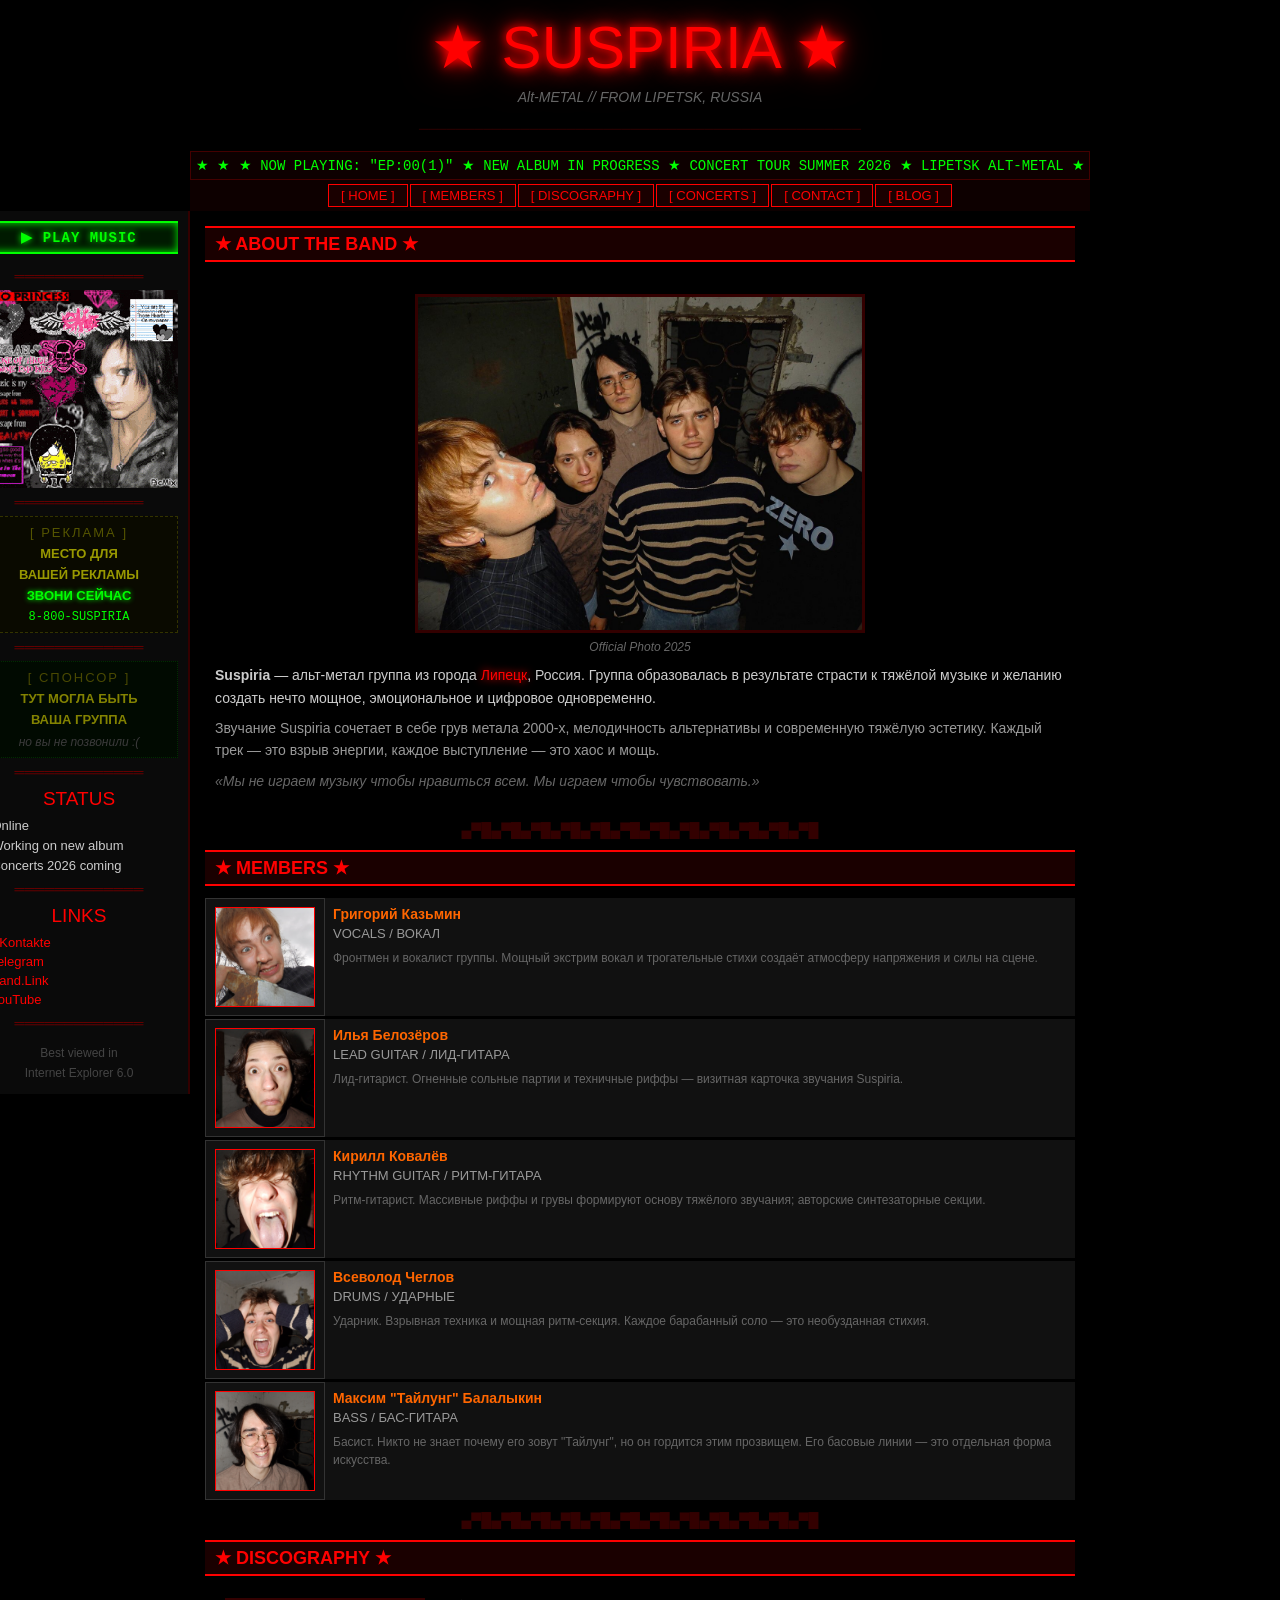
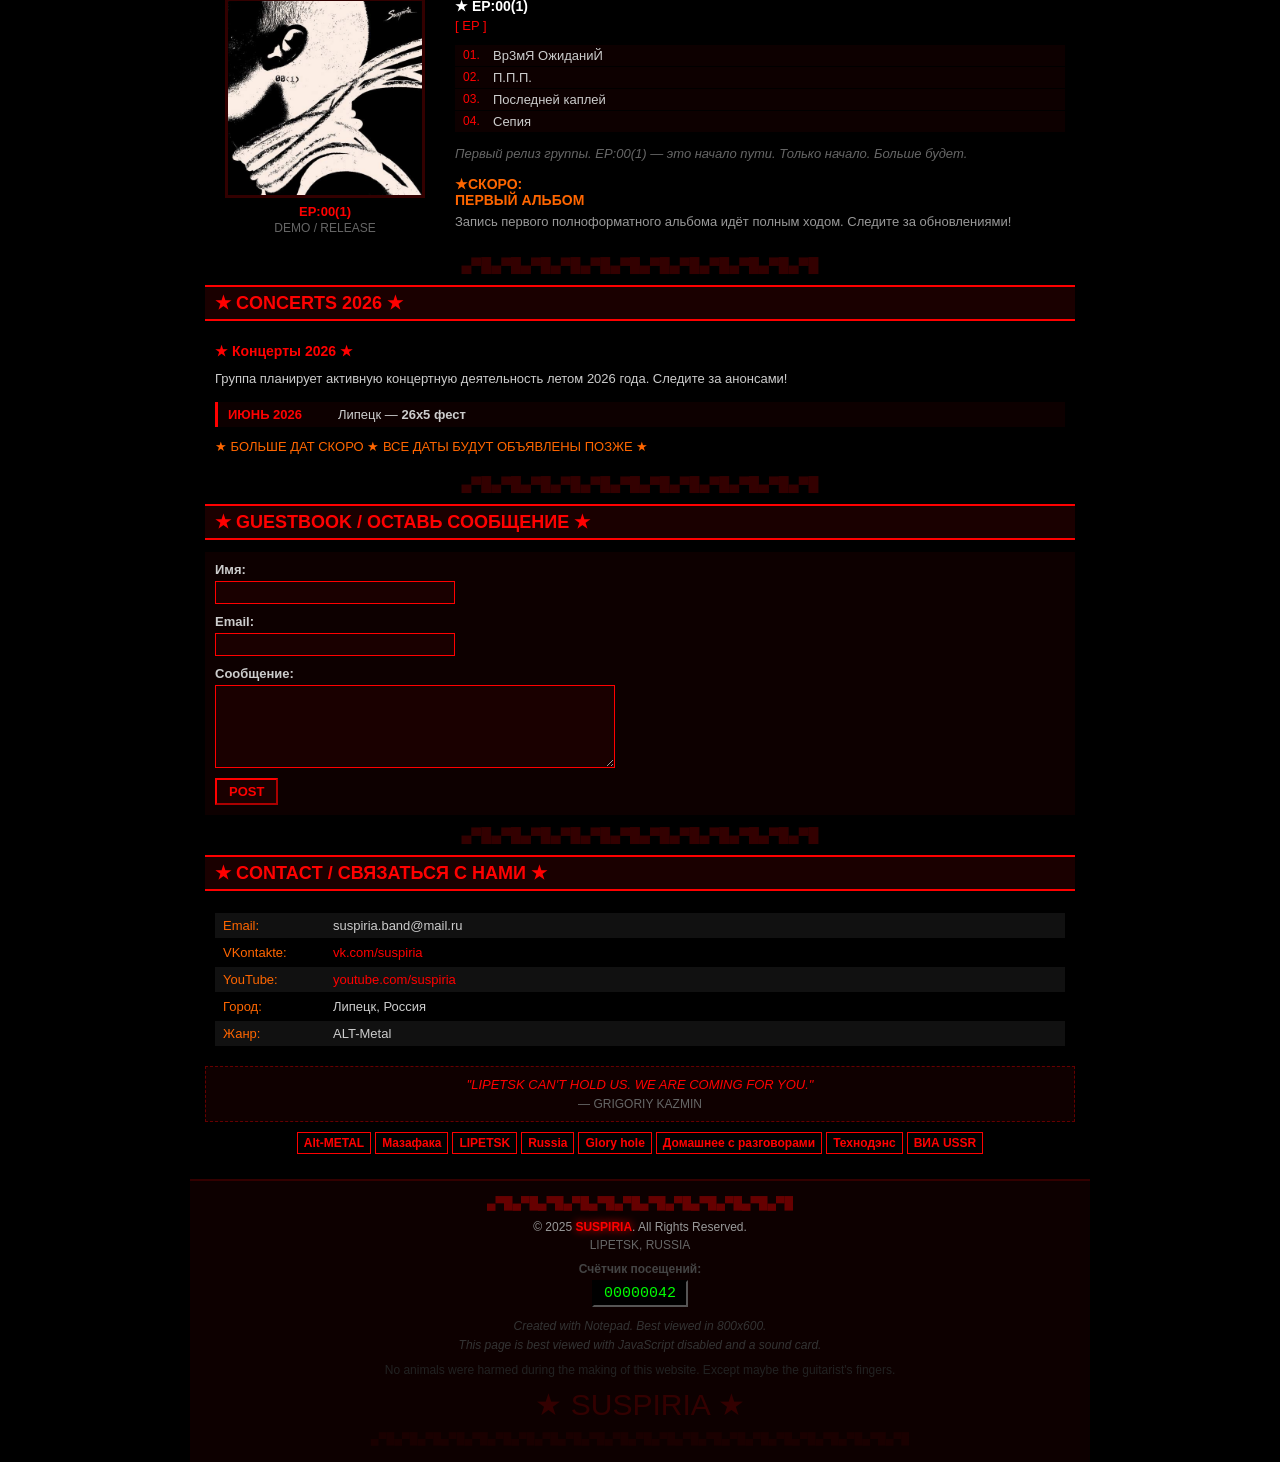
<file: index.html>
<!doctype html>
<html lang="ru">
  <head>
    <meta charset="utf-8" />
    <meta name="viewport" content="width=device-width, initial-scale=1.0" />
    <title>Suspiria - Official Site</title>
    <link rel="icon" href="data:image/svg+xml,<svg xmlns='http://www.w3.org/2000/svg' viewBox='0 0 100 100'><text y='.9em' font-size='90' fill='white'>★</text></svg>" />
    <link rel="stylesheet" type="text/css" href="css/style.css" />
  </head>
  <body>
    <!-- ====== HEADER ====== -->
    <header class="site-header">
      <h1 class="site-title glow">
        <span class="blink">★</span> SUSPIRIA <span class="blink">★</span>
      </h1>
      <p class="site-subtitle">
        <i>Alt-METAL // FROM LIPETSK, RUSSIA</i>
      </p>
      <div class="header-divider">
        ────────────────────────────────────────────────
      </div>
    </header>

    <!-- ====== MARQUEE ====== -->
    <div class="marquee-box">
      <div class="marquee-track">
        <span
          >★ ★ ★ NOW PLAYING: "EP:00(1)" ★ NEW ALBUM IN PROGRESS ★ CONCERT TOUR
          SUMMER 2026 ★ LIPETSK ALT-METAL ★ SUSPIRIA ★
          &nbsp;&nbsp;&nbsp;&nbsp;&nbsp;</span
        >
        <span aria-hidden="true"
          >★ ★ ★ NOW PLAYING: "EP:00(1)" ★ NEW ALBUM IN PROGRESS ★ CONCERT TOUR
          SUMMER 2026 ★ LIPETSK ALT-METAL ★ SUSPIRIA ★
          &nbsp;&nbsp;&nbsp;&nbsp;&nbsp;</span
        >
      </div>
    </div>

    <!-- ====== NAVIGATION ====== -->
    <nav class="site-nav">
      <a href="#about" class="nav-button">[ HOME ]</a>
      <a href="#members" class="nav-button">[ MEMBERS ]</a>
      <a href="#discography" class="nav-button">[ DISCOGRAPHY ]</a>
      <a href="#concerts" class="nav-button">[ CONCERTS ]</a>
      <a href="#contact" class="nav-button">[ CONTACT ]</a>
      <a href="pages/blog.html" class="nav-button">[ BLOG ]</a>
    </nav>

    <!-- ====== SITE WRAPPER ====== -->
    <div class="site-wrapper">
      <!-- ====== SIDEBAR TOGGLE (mobile) ====== -->
      <button class="sidebar-toggle" id="sidebar-toggle" aria-expanded="false" aria-controls="sidebar">
        [ ★ ИНФО / LINKS / STATUS ] [НАЖМИ]
      </button>

      <!-- ====== SIDEBAR ====== -->
      <aside class="sidebar" id="sidebar">
        <button id="play-btn" class="play-btn" onclick="toggleMusic()">
          ▶ PLAY MUSIC
        </button>
        <audio id="player" loop>
          <source src="assets/audio/suspiria_intro_loop.mp3" type="audio/mpeg" />
        </audio>

        <span class="sidebar-divider">═════════════</span>

        <img
          src="assets/gif/emo-taylor-swift.gif"
          alt="emo taylor swift"
          class="sidebar-gif"
        />

        <span class="sidebar-divider">═════════════</span>

        <div class="ad-block">
          <p class="ad-label">[ РЕКЛАМА ]</p>
          <p class="ad-text">
            МЕСТО ДЛЯ<br />ВАШЕЙ РЕКЛАМЫ<br /><span class="neon-green"
              >ЗВОНИ СЕЙЧАС</span
            >
          </p>
          <p class="ad-phone">8-800-SUSPIRIA</p>
        </div>

        <span class="sidebar-divider">═════════════</span>

        <div class="ad-block ad-block--broken">
          <p class="ad-label">[ СПОНСОР ]</p>
          <p class="ad-text">ТУТ МОГЛА БЫТЬ<br />ВАША ГРУППА</p>
          <p class="ad-subtext">но вы не позвонили :(</p>
        </div>

        <span class="sidebar-divider">═════════════</span>

        <h3 class="sidebar-heading">STATUS</h3>
        <ul class="status-list">
          <li><span class="status-online">●</span> Online</li>
          <li><span class="status-warn">◘</span> Working on new album</li>
          <li><span class="status-danger">◙</span> Concerts 2026 coming</li>
        </ul>

        <span class="sidebar-divider">═════════════</span>

        <h3 class="sidebar-heading">LINKS</h3>
        <ul class="links-list">
          <li>
            <span class="arrow">▸</span>
            <a href="https://vk.com/suspiriaband">VKontakte</a>
          </li>
          <li>
            <span class="arrow">▸</span>
            <a href="https://t.me/suspiriaband">Telegram</a>
          </li>
          <li>
            <span class="arrow">▸</span>
            <a href="https://band.link/JfDzb">Band.Link</a>
          </li>
          <li>
            <span class="arrow">▸</span>
            <a href="https://www.youtube.com/watch?v=8czopJri4lU">YouTube</a>
          </li>
        </ul>

        <span class="sidebar-divider">═════════════</span>

        <p class="best-viewed">Best viewed in<br />Internet Explorer 6.0</p>
      </aside>

      <!-- ====== MAIN CONTENT ====== -->
      <main class="main-content">
        <!-- ====== ABOUT ====== -->
        <section id="about">
          <h2 class="section-header">★ ABOUT THE BAND ★</h2>
          <div class="about-block">
            <figure class="band-photo">
              <img
                src="assets/images/group.JPG"
                alt="Suspiria - Official Band Photo"
                class="group-photo"
              />
              <figcaption class="photo-caption">
                <i>Official Photo 2025</i>
              </figcaption>
            </figure>
            <p class="about-text">
              <b>Suspiria</b> — альт-метал группа из города
              <span class="neon-red">Липецк</span>, Россия. Группа образовалась
              в результате страсти к тяжёлой музыке и желанию создать нечто
              мощное, эмоциональное и цифровое одновременно.
            </p>
            <p class="about-text about-text--dim">
              Звучание Suspiria сочетает в себе грув метала 2000-х,
              мелодичность альтернативы и современную тяжёлую эстетику. Каждый
              трек — это взрыв энергии, каждое выступление — это хаос и мощь.
            </p>
            <p class="about-text about-text--faded">
              <i
                >«Мы не играем музыку чтобы нравиться всем. Мы играем чтобы
                чувствовать.»</i
              >
            </p>
          </div>
        </section>

        <p class="section-divider">▄▀█▄▀█▄▀█▄▀█▄▀█▄▀█▄▀█▄▀█▄▀█▄▀█▄▀█▄▀█</p>

        <!-- ====== MEMBERS ====== -->
        <section id="members">
          <h2 class="section-header">★ MEMBERS ★</h2>
          <div class="members-list">
            <article class="member-card">
              <div class="member-photo-wrap">
                <img
                  src="assets/images/kazmin.jpg"
                  alt="Григорий Казьмин"
                  class="member-photo"
                />
              </div>
              <div class="member-info">
                <p class="member-name">Григорий Казьмин</p>
                <p class="member-role">VOCALS / ВОКАЛ</p>
                <p class="member-bio">
                  Фронтмен и вокалист группы. Мощный экстрим вокал и трогательные стихи
                  создаёт атмосферу напряжения и силы на сцене.
                </p>
              </div>
            </article>
            <article class="member-card">
              <div class="member-photo-wrap">
                <img
                  src="assets/images/belozerov.jpg"
                  alt="Илья Белозёров"
                  class="member-photo"
                />
              </div>
              <div class="member-info">
                <p class="member-name">Илья Белозёров</p>
                <p class="member-role">LEAD GUITAR / ЛИД-ГИТАРА</p>
                <p class="member-bio">
                  Лид-гитарист. Огненные сольные партии и техничные риффы —
                  визитная карточка звучания Suspiria.
                </p>
              </div>
            </article>
            <article class="member-card">
              <div class="member-photo-wrap">
                <img
                  src="assets/images/kovalev.jpg"
                  alt="Кирилл Ковалёв"
                  class="member-photo"
                />
              </div>
              <div class="member-info">
                <p class="member-name">Кирилл Ковалёв</p>
                <p class="member-role">RHYTHM GUITAR / РИТМ-ГИТАРА</p>
                <p class="member-bio">
                  Ритм-гитарист. Массивные риффы и грувы формируют
                  основу тяжёлого звучания; авторские синтезаторные секции.
                </p>
              </div>
            </article>
            <article class="member-card">
              <div class="member-photo-wrap">
                <img
                  src="assets/images/cheglov.jpg"
                  alt="Всеволод Чеглов"
                  class="member-photo"
                />
              </div>
              <div class="member-info">
                <p class="member-name">Всеволод Чеглов</p>
                <p class="member-role">DRUMS / УДАРНЫЕ</p>
                <p class="member-bio">
                  Ударник. Взрывная техника и мощная ритм-секция. Каждое
                  барабанный соло — это необузданная стихия.
                </p>
              </div>
            </article>
            <article class="member-card">
              <div class="member-photo-wrap">
                <img
                  src="assets/images/balalykin.JPG"
                  alt="Максим Тайлунг Балалыкин"
                  class="member-photo"
                />
              </div>
              <div class="member-info">
                <p class="member-name">Максим "Тайлунг" Балалыкин</p>
                <p class="member-role">BASS / БАС-ГИТАРА</p>
                <p class="member-bio">
                  Басист. Никто не знает почему его зовут "Тайлунг", но он
                  гордится этим прозвищем. Его басовые линии — это отдельная
                  форма искусства.
                </p>
              </div>
            </article>
          </div>
        </section>

        <p class="section-divider">▄▀█▄▀█▄▀█▄▀█▄▀█▄▀█▄▀█▄▀█▄▀█▄▀█▄▀█▄▀█</p>

        <!-- ====== DISCOGRAPHY ====== -->
        <section id="discography">
          <h2 class="section-header">★ DISCOGRAPHY ★</h2>
          <div class="discography-block">
            <div class="album-sidebar">
              <div class="album-art">
                <img src="assets/images/ep_cover.jpg" alt="Cover Art" />
              </div>
              <p class="album-title"><b>EP:00(1)</b></p>
              <p class="album-type">DEMO / RELEASE</p>
            </div>
            <div class="album-details">
              <p class="album-heading"><b>★ EP:00(1)</b></p>
              <p class="album-label">[ EP ]</p>
              <ol class="track-list">
                <li>Вр3мЯ ОжиданиЙ</li>
                <li>П.П.П.</li>
                <li>Последней каплей</li>
                <li>Сепия</li>
              </ol>
              <p class="album-desc">
                <i
                  >Первый релиз группы. EP:00(1) — это начало пути. Только
                  начало. Больше будет.</i
                >
              </p>
              <p class="album-announce">
                <b>★СКОРО:<br />ПЕРВЫЙ АЛЬБОМ</b>
              </p>
              <p class="album-announce-sub">
                Запись первого полноформатного альбома идёт полным ходом.
                Следите за обновлениями!
              </p>
            </div>
          </div>
        </section>

        <p class="section-divider">▄▀█▄▀█▄▀█▄▀█▄▀█▄▀█▄▀█▄▀█▄▀█▄▀█▄▀█▄▀█</p>

        <!-- ====== Concerts ====== -->
        <section id="concerts">
          <h2 class="section-header">★ CONCERTS 2026 ★</h2>
          <div class="tour-block">
            <p class="tour-heading"><b>★ Концерты 2026 ★</b></p>
            <p class="tour-text">
              Группа планирует активную концертную деятельность летом 2026 года.
              Следите за анонсами!
            </p>
            <div class="tour-dates">
              <!-- <div class="tour-date">
                <span class="tour-month">17.05.2026</span>
                <span>Липецк — <a href="https://gorodzovet.ru/lipetsk/mtv-vibe-fest-maia-klub-underground-event11609087" class="event-link"><b>MTV Vibe Fest</b></a></span>
              </div> -->
              <div class="tour-date"><span class="tour-month">ИЮНЬ 2026</span>   <span>Липецк — <b>26x5 фест</b></span></div>
            </div>
            <p class="tour-announce blink">
              ★ БОЛЬШЕ ДАТ СКОРО ★ ВСЕ ДАТЫ БУДУТ ОБЪЯВЛЕНЫ ПОЗЖЕ ★
            </p>
          </div>
        </section>

        <p class="section-divider">▄▀█▄▀█▄▀█▄▀█▄▀█▄▀█▄▀█▄▀█▄▀█▄▀█▄▀█▄▀█</p>

        <!-- ====== GUESTBOOK ====== -->
        <section id="guestbook">
          <h2 class="section-header">★ GUESTBOOK / ОСТАВЬ СООБЩЕНИЕ ★</h2>
          <div class="guestbook-block">
            <form
              id="guestbook-form"
              class="guestbook-form"
              action="https://formspree.io/f/mojrwqle"
              method="POST"
            >
              <label class="gb-label">
                <b>Имя:</b>
                <input type="text" name="name" class="gb-input" />
              </label>

              <label class="gb-label">
                <b>Email:</b>
                <input type="email" name="email" class="gb-input" />
              </label>

              <label class="gb-label">
                <b>Сообщение:</b>
                <textarea
                  name="message"
                  rows="5"
                  class="gb-textarea"
                ></textarea>
              </label>

              <input
                type="hidden"
                name="_subject"
                value="Новое сообщение с сайта группы!"
              />

              <button type="submit" class="gb-submit">POST</button>
            </form>
            <div id="form-status"></div>
          </div>
        </section>

        <p class="section-divider">▄▀█▄▀█▄▀█▄▀█▄▀█▄▀█▄▀█▄▀█▄▀█▄▀█▄▀█▄▀█</p>

        <!-- ====== CONTACT ====== -->
        <section id="contact">
          <h2 class="section-header">★ CONTACT / СВЯЗАТЬСЯ С НАМИ ★</h2>
          <div class="contact-block">
            <dl class="contact-list">
              <div class="contact-row contact-row--dark">
                <dt>Email:</dt>
                <dd>suspiria.band@mail.ru</dd>
              </div>
              <div class="contact-row">
                <dt>VKontakte:</dt>
                <dd>
                  <a href="https://vk.com/suspiriaband">vk.com/suspiria</a>
                </dd>
              </div>
              <div class="contact-row contact-row--dark">
                <dt>YouTube:</dt>
                <dd>
                  <a href="https://www.youtube.com/watch?v=8czopJri4lU"
                    >youtube.com/suspiria</a
                  >
                </dd>
              </div>
              <div class="contact-row">
                <dt>Город:</dt>
                <dd>Липецк, Россия</dd>
              </div>
              <div class="contact-row contact-row--dark">
                <dt>Жанр:</dt>
                <dd>ALT-Metal</dd>
              </div>
            </dl>
          </div>
        </section>

        <!-- ====== QUOTE ====== -->
        <blockquote class="quote-box">
          <p><i>"LIPETSK CAN'T HOLD US. WE ARE COMING FOR YOU."</i></p>
          <footer>— GRIGORIY KAZMIN</footer>
        </blockquote>

        <!-- ====== BANNERS ====== -->
        <div class="banners">
          <span class="banner-tag">Alt-METAL</span>
          <span class="banner-tag">Мазафака</span>
          <span class="banner-tag">LIPETSK</span>
          <span class="banner-tag">Russia</span>
          <span class="banner-tag">Glory hole</span>
          <span class="banner-tag">Домашнее с разговорами</span>
          <span class="banner-tag">Технодэнс</span>
          <span class="banner-tag">ВИА USSR</span>
        </div>
      </main>
    </div>

    <!-- ====== FOOTER ====== -->
    <footer class="site-footer">
      <p class="footer-divider">▄▀█▄▀█▄▀█▄▀█▄▀█▄▀█▄▀█▄▀█▄▀█▄▀█▄▀█▄▀█</p>
      <p class="footer-copy">
        © 2025 <b class="neon-red">SUSPIRIA</b>. All Rights Reserved.
      </p>
      <p class="footer-city">LIPETSK, RUSSIA</p>
      <p class="footer-counter-label"><b>Счётчик посещений:</b></p>
      <span class="counter-box">000000<span class="blink">4</span>2</span>
      <p class="footer-note">
        <i>Created with Notepad. Best viewed in 800x600.</i><br />
        <i
          >This page is best viewed with JavaScript disabled and a sound
          card.</i
        >
      </p>
      <p class="footer-joke">
        No animals were harmed during the making of this website. Except maybe
        the guitarist's fingers.
      </p>
      <p class="footer-logo">★ SUSPIRIA ★</p>
      <p class="footer-bottom">
        ▄▀█▄▀█▄▀█▄▀█▄▀█▄▀█▄▀█▄▀█▄▀█▄▀█▄▀█▄▀█▄▀█▄▀█▄▀█▄▀█▄▀█▄▀█▄▀█▄▀█▄▀█▄▀█▄▀█
      </p>
    </footer>

    <script src="js/player.js"></script>
    <script src="js/form.js"></script>
    <script src="js/sidebar.js"></script>
  </body>
</html>
</file>
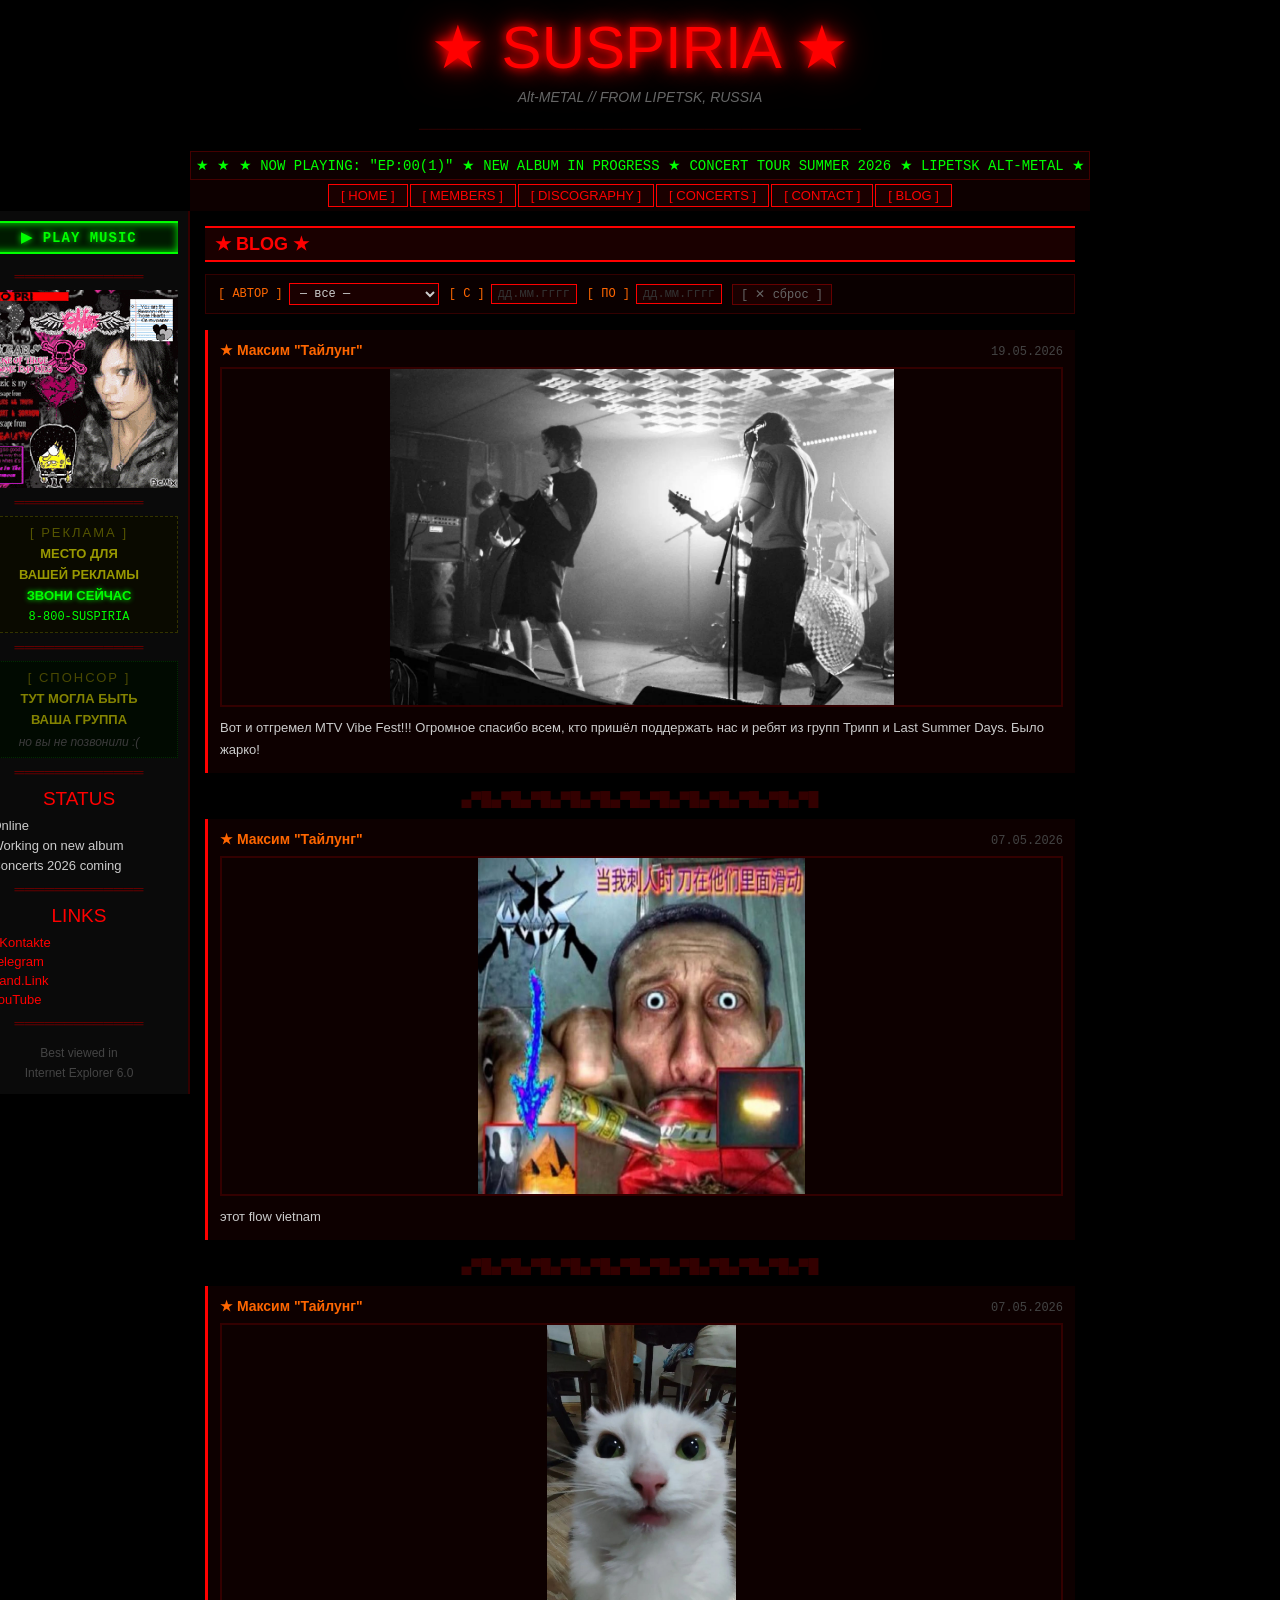
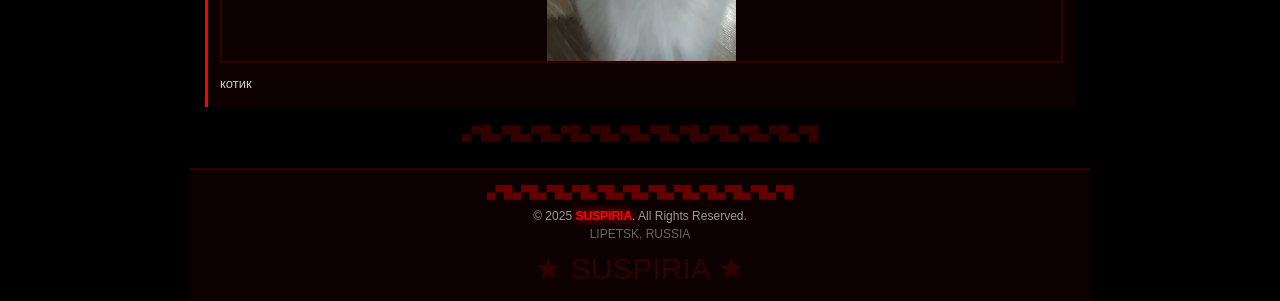
<file: pages/blog.html>
<!doctype html>
<html lang="ru">
  <head>
    <meta charset="utf-8" />
    <meta name="viewport" content="width=device-width, initial-scale=1.0" />
    <title>Suspiria - Blog</title>
    <link rel="icon" href="data:image/svg+xml,<svg xmlns='http://www.w3.org/2000/svg' viewBox='0 0 100 100'><text y='.9em' font-size='90' fill='white'>★</text></svg>" />
    <link rel="stylesheet" type="text/css" href="../css/style.css" />
  </head>
  <body>
    <header class="site-header">
      <h1 class="site-title glow">
        <span class="blink">★</span> SUSPIRIA <span class="blink">★</span>
      </h1>
      <p class="site-subtitle"><i>Alt-METAL // FROM LIPETSK, RUSSIA</i></p>
      <div class="header-divider">────────────────────────────────────────────────</div>
    </header>

    <!-- ====== MARQUEE ====== -->
    <div class="marquee-box">
      <div class="marquee-track">
        <span>★ ★ ★ NOW PLAYING: "EP:00(1)" ★ NEW ALBUM IN PROGRESS ★ CONCERT TOUR
          SUMMER 2026 ★ LIPETSK ALT-METAL ★ SUSPIRIA ★
          &nbsp;&nbsp;&nbsp;&nbsp;&nbsp;</span>
        <span aria-hidden="true">★ ★ ★ NOW PLAYING: "EP:00(1)" ★ NEW ALBUM IN PROGRESS ★ CONCERT TOUR
          SUMMER 2026 ★ LIPETSK ALT-METAL ★ SUSPIRIA ★
          &nbsp;&nbsp;&nbsp;&nbsp;&nbsp;</span>
      </div>
    </div>

    <nav class="site-nav">
      <a href="../index.html" class="nav-button">[ HOME ]</a>
      <a href="../index.html#members" class="nav-button">[ MEMBERS ]</a>
      <a href="../index.html#discography" class="nav-button">[ DISCOGRAPHY ]</a>
      <a href="../index.html#concerts" class="nav-button">[ CONCERTS ]</a>
      <a href="../index.html#contact" class="nav-button">[ CONTACT ]</a>
      <a href="blog.html" class="nav-button">[ BLOG ]</a>
    </nav>

    <div class="site-wrapper">
      <!-- ====== SIDEBAR TOGGLE (mobile) ====== -->
      <button class="sidebar-toggle" id="sidebar-toggle" aria-expanded="false" aria-controls="sidebar">
        [ ★ ИНФО / LINKS / STATUS ] [НАЖМИ]
      </button>

      <!-- ====== SIDEBAR ====== -->
      <aside class="sidebar" id="sidebar">
        <button id="play-btn" class="play-btn" onclick="toggleMusic()">
          ▶ PLAY MUSIC
        </button>
        <audio id="player" loop>
          <source src="../assets/audio/suspiria_intro_loop.mp3" type="audio/mpeg" />
        </audio>

        <span class="sidebar-divider">═════════════</span>

        <img src="../assets/gif/emo-taylor-swift.gif" alt="emo taylor swift" class="sidebar-gif" />

        <span class="sidebar-divider">═════════════</span>

        <div class="ad-block">
          <p class="ad-label">[ РЕКЛАМА ]</p>
          <p class="ad-text">МЕСТО ДЛЯ<br />ВАШЕЙ РЕКЛАМЫ<br /><span class="neon-green">ЗВОНИ СЕЙЧАС</span></p>
          <p class="ad-phone">8-800-SUSPIRIA</p>
        </div>

        <span class="sidebar-divider">═════════════</span>

        <div class="ad-block ad-block--broken">
          <p class="ad-label">[ СПОНСОР ]</p>
          <p class="ad-text">ТУТ МОГЛА БЫТЬ<br />ВАША ГРУППА</p>
          <p class="ad-subtext">но вы не позвонили :(</p>
        </div>

        <span class="sidebar-divider">═════════════</span>

        <h3 class="sidebar-heading">STATUS</h3>
        <ul class="status-list">
          <li><span class="status-online">●</span> Online</li>
          <li><span class="status-warn">◘</span> Working on new album</li>
          <li><span class="status-danger">◙</span> Concerts 2026 coming</li>
        </ul>

        <span class="sidebar-divider">═════════════</span>

        <h3 class="sidebar-heading">LINKS</h3>
        <ul class="links-list">
          <li><span class="arrow">▸</span> <a href="https://vk.com/suspiriaband">VKontakte</a></li>
          <li><span class="arrow">▸</span> <a href="https://t.me/suspiriaband">Telegram</a></li>
          <li><span class="arrow">▸</span> <a href="https://band.link/JfDzb">Band.Link</a></li>
          <li><span class="arrow">▸</span> <a href="https://www.youtube.com/watch?v=8czopJri4lU">YouTube</a></li>
        </ul>

        <span class="sidebar-divider">═════════════</span>

        <p class="best-viewed">Best viewed in<br />Internet Explorer 6.0</p>
      </aside>

      <main class="main-content">
        <h2 class="section-header">★ BLOG ★</h2>

        <div class="blog-filters">
          <div class="blog-filter-group">
            <label class="blog-filter-label">[ АВТОР ]</label>
            <select id="filter-author" class="blog-filter-select">
              <option value="">— все —</option>
            </select>
          </div>
          <div class="blog-filter-group">
            <label class="blog-filter-label">[ С ]</label>
            <input id="filter-date-from" class="blog-filter-input" type="text" placeholder="дд.мм.гггг" maxlength="10" />
          </div>
          <div class="blog-filter-group">
            <label class="blog-filter-label">[ ПО ]</label>
            <input id="filter-date-to" class="blog-filter-input" type="text" placeholder="дд.мм.гггг" maxlength="10" />
          </div>
          <button id="filter-reset" class="blog-filter-reset">[ ✕ сброс ]</button>
          <span id="filter-count" class="blog-filter-count"></span>
        </div>

        <!-- BLOG_POSTS_START -->
        <article class="blog-post">
          <div class="blog-post-header">
            <span class="blog-post-author">&#9733; Максим "Тайлунг"</span>
            <span class="blog-post-date">19.05.2026</span>
          </div>
          <img src="../assets/images/blog/photo_2026-05-19_09-46-07.jpg" alt="post image" class="blog-post-image" />
          <p class="blog-post-text">Вот и отгремел MTV Vibe Fest!!! Огромное спасибо всем, кто пришёл поддержать нас и ребят из групп Трипп и Last Summer Days. Было жарко!</p>
        </article>
        <p class="section-divider">&#9604;&#9600;&#9608;&#9604;&#9600;&#9608;&#9604;&#9600;&#9608;&#9604;&#9600;&#9608;&#9604;&#9600;&#9608;&#9604;&#9600;&#9608;&#9604;&#9600;&#9608;&#9604;&#9600;&#9608;&#9604;&#9600;&#9608;&#9604;&#9600;&#9608;&#9604;&#9600;&#9608;&#9604;&#9600;&#9608;</p>

        <article class="blog-post">
          <div class="blog-post-header">
            <span class="blog-post-author">&#9733; Максим "Тайлунг"</span>
            <span class="blog-post-date">07.05.2026</span>
          </div>
          <img src="../assets/images/blog/Geeked out.jpg" alt="post image" class="blog-post-image" />
          <p class="blog-post-text">этот flow vietnam</p>
        </article>
        <p class="section-divider">&#9604;&#9600;&#9608;&#9604;&#9600;&#9608;&#9604;&#9600;&#9608;&#9604;&#9600;&#9608;&#9604;&#9600;&#9608;&#9604;&#9600;&#9608;&#9604;&#9600;&#9608;&#9604;&#9600;&#9608;&#9604;&#9600;&#9608;&#9604;&#9600;&#9608;&#9604;&#9600;&#9608;&#9604;&#9600;&#9608;</p>




        <article class="blog-post">
          <div class="blog-post-header">
            <span class="blog-post-author">&#9733; Максим "Тайлунг"</span>
            <span class="blog-post-date">07.05.2026</span>
          </div>
          <img src="../assets/images/blog/mmrrmrr meeoww.jpg" alt="post image" class="blog-post-image" />
          <p class="blog-post-text">котик</p>
        </article>
        <p class="section-divider">&#9604;&#9600;&#9608;&#9604;&#9600;&#9608;&#9604;&#9600;&#9608;&#9604;&#9600;&#9608;&#9604;&#9600;&#9608;&#9604;&#9600;&#9608;&#9604;&#9600;&#9608;&#9604;&#9600;&#9608;&#9604;&#9600;&#9608;&#9604;&#9600;&#9608;&#9604;&#9600;&#9608;&#9604;&#9600;&#9608;</p>

        <!-- BLOG_POSTS_END -->

      </main>
    </div>

    <footer class="site-footer">
      <p class="footer-divider">▄▀█▄▀█▄▀█▄▀█▄▀█▄▀█▄▀█▄▀█▄▀█▄▀█▄▀█▄▀█</p>
      <p class="footer-copy">© 2025 <b class="neon-red">SUSPIRIA</b>. All Rights Reserved.</p>
      <p class="footer-city">LIPETSK, RUSSIA</p>
      <p class="footer-logo">★ SUSPIRIA ★</p>
    </footer>
    <script src="../js/player.js"></script>
    <script src="../js/sidebar.js"></script>
    <script src="../js/blog-filter.js"></script>
  </body>
</html>
</file>
<file: css/style.css>
/* ======================================
   SUSPIRIA — Official Site Stylesheet
   Nu-Metal / Cyber-Emocore // Lipetsk
   ====================================== */

/* ===== RESET ===== */
*, *::before, *::after { box-sizing: border-box; }
h1, h2, h3, p, ul, ol, dl, dd, figure, blockquote { margin: 0; padding: 0; }
ul, ol { list-style: none; }
img { display: block; max-width: 100%; }

/* ===== BASE ===== */
body {
  background-color: #000000;
  color: #cccccc;
  font-family: Verdana, Geneva, Arial, sans-serif;
  font-size: 14px;
  margin: 0;
  padding: 0;
}

a:link    { color: #ff0000; text-decoration: none; }
a:visited { color: #990000; text-decoration: none; }
a:hover   { color: #ff6600; text-decoration: underline; }
a:active  { color: #ff0000; }

/* ===== ANIMATIONS ===== */
.blink { animation: blinker 1s linear infinite; }

@keyframes blinker { 50% { opacity: 0; } }

@keyframes marquee-scroll {
  0%   { transform: translateX(0); }
  100% { transform: translateX(-50%); }
}

/* ===== UTILITIES ===== */
.glow      { text-shadow: 0 0 10px #ff0000, 0 0 20px #ff0000, 0 0 40px #990000; }
.neon-green { color: #00ff00; text-shadow: 0 0 5px #00ff00; }
.neon-red   { color: #ff0000; text-shadow: 0 0 8px #ff0000; }

/* ===== CENTERED CONTAINERS ===== */
.site-header,
.marquee-box,
.site-nav,
.site-wrapper,
.site-footer {
  max-width: 900px;
  margin-left: auto;
  margin-right: auto;
}



/* ===== HEADER ===== */
.site-header {
  display: flex;
  flex-direction: column;
  align-items: center;
  background-color: #000000;
  padding: 15px 0;
  text-align: center;
}

.site-title {
  font-family: Impact, "Arial Black", sans-serif;
  font-size: 60px;
  color: #ff0000;
  font-weight: normal;
  line-height: 1.1;
}

.site-subtitle { color: #666666; font-size: 14px; margin: 8px 0; }
.header-divider { color: #330000; font-size: 13px; margin-top: 8px; }

/* ===== MARQUEE ===== */
.marquee-box {
  background-color: #0d0000;
  border: 1px solid #440000;
  padding: 5px;
  overflow: hidden;
}

.marquee-track {
  display: flex;
  white-space: nowrap;
  animation: marquee-scroll 25s linear infinite;
}

.marquee-track span {
  color: #00ff00;
  font-family: "Courier New", monospace;
  font-size: 14px;
  flex-shrink: 0;
}

/* ===== NAVIGATION ===== */
.site-nav {
  display: flex;
  justify-content: center;
  flex-wrap: wrap;
  background-color: #0d0000;
  padding: 4px 3px;
  gap: 2px;
}

.nav-button {
  background-color: #1a0000;
  border: 1px solid #ff0000;
  color: #ff0000;
  padding: 3px 12px;
  font-size: 13px;
  font-family: Verdana, sans-serif;
  cursor: pointer;
  text-decoration: none;
  display: inline-block;
}

.nav-button:hover { background-color: #ff0000; color: #000000; text-decoration: none; }

/* ===== LAYOUT ===== */
.site-wrapper {
  max-width: 900px;
  margin: 0 auto;
  position: relative;
  overflow: visible;
}

/* ===== SIDEBAR ===== */
.sidebar {
  position: absolute;
  right: 100%;
  top: 0;
  width: 220px;
  background-color: #0a0a0a;
  border-right: 2px solid #330000;
  padding: 10px;
}

.play-btn {
  font-family: "Courier New", monospace;
  background-color: #001a00;
  color: #00ff00;
  border: none;
  border-top: 2px solid #00ff00;
  border-bottom: 2px solid #00ff00;
  padding: 6px 12px;
  cursor: pointer;
  width: 100%;
  margin-bottom: 10px;
  font-size: 14px;
  font-weight: bold;
  letter-spacing: 1px;
  text-shadow: 0 0 6px #00ff00;
  box-shadow: 0 0 8px #00ff00 inset;
  animation: toggle-pulse 1.2s ease-in-out infinite;
}

@media (hover: hover) {
  .play-btn:hover {
    background-color: #00ff00;
    color: #000000;
    text-shadow: none;
    box-shadow: none;
    animation: none;
  }
}

.play-btn.is-playing {
  background-color: #1a0000;
  border-color: #ff0000;
  color: #ff0000;
  text-shadow: 0 0 6px #ff0000;
  box-shadow: 0 0 8px #ff0000 inset;
  animation: none;
}

@media (hover: hover) {
  .play-btn.is-playing:hover {
    background-color: #ff0000;
    color: #000000;
    text-shadow: none;
    box-shadow: none;
  }
}

.sidebar-heading {
  font-family: Impact, sans-serif;
  font-size: 19px;
  color: #ff0000;
  text-align: center;
  font-weight: normal;
  margin: 8px 0 2px;
}

.sidebar-divider { color: #660000; text-align: center; display: block; margin: 4px 0; }

.sidebar-members { display: flex; flex-direction: column; gap: 4px; margin: 8px 0; }

/* ===== SIDEBAR GIF ===== */
.sidebar-gif {
  width: 100%;
  display: block;
  margin: 6px 0;
  image-rendering: pixelated;
}

/* ===== AD BLOCKS ===== */
.ad-block {
  border: 1px dashed #333300;
  background-color: #0a0a00;
  padding: 8px 6px;
  margin: 6px 0;
  text-align: center;
}

.ad-block--broken {
  border-style: dotted;
  border-color: #003300;
  background-color: #000a00;
  opacity: 0.85;
}

.ad-label {
  color: #555500;
  font-size: 13px;
  margin-bottom: 4px;
  letter-spacing: 2px;
}

.ad-text {
  color: #999900;
  font-size: 13px;
  font-weight: bold;
  line-height: 1.6;
  margin-bottom: 4px;
}

.ad-phone {
  color: #00ff00;
  font-family: "Courier New", monospace;
  font-size: 12px;
}

.ad-subtext {
  color: #444444;
  font-size: 12px;
  font-style: italic;
}

.sidebar-member {
  display: flex;
  flex-direction: column;
  align-items: center;
  background-color: #111111;
  border: 1px solid #333333;
  padding: 5px;
}

.member-thumb {
  width: 80px;
  height: 80px;
  border: 2px solid #ff0000;
  background-color: #1a0000;
  object-fit: cover;
}

.member-name-sm { color: #ff6600; font-size: 13px; font-weight: bold; display: block; margin-top: 4px; text-align: center; }
.member-role-sm { color: #999999; font-size: 12px; display: block; text-align: center; }

/* ===== STATUS ===== */
.status-list { margin: 8px 0; display: flex; flex-direction: column; gap: 5px; font-size: 13px; }
.status-online { color: #00ff00; }
.status-warn   { color: #ff6600; }
.status-danger { color: #ff0000; }

/* ===== LINKS ===== */
.links-list { margin: 8px 0; display: flex; flex-direction: column; gap: 4px; font-size: 13px; }
.arrow { color: #ff0000; }

.best-viewed { color: #444444; font-size: 12px; text-align: center; margin-top: 12px; line-height: 1.7; }

/* ===== COUNTER ===== */
.counter-box {
  background-color: #000000;
  border: 2px inset #555555;
  padding: 3px 10px;
  display: inline-block;
  color: #00ff00;
  font-family: "Courier New", monospace;
  font-size: 15px;
}

/* ===== MAIN CONTENT ===== */
.main-content { padding: 15px; }

/* ===== SECTION HEADER ===== */
.section-header {
  background-color: #1a0000;
  color: #ff0000;
  font-size: 18px;
  font-weight: bold;
  font-family: Verdana, sans-serif;
  padding: 5px 10px;
  border-top: 2px solid #ff0000;
  border-bottom: 2px solid #ff0000;
  margin: 0 0 12px;
}

.section-divider { color: #330000; text-align: center; font-size: 14px; margin: 12px 0; }

/* ===== ABOUT ===== */
.about-block { padding: 10px; }
.about-title { color: #ffffff; margin-bottom: 12px; }

.band-photo { text-align: center; margin: 10px 0; }

.group-photo {
  width: 450px;
  max-width: 100%;
  border: 3px solid #330000;
  background-color: #1a0000;
  display: inline-block;
}

.photo-caption { color: #666666; font-size: 12px; margin-top: 4px; }
.about-text { color: #cccccc; line-height: 1.6; margin: 8px 0; }
.about-text--dim   { color: #999999; }
.about-text--faded { color: #666666; }

/* ===== MEMBERS ===== */
.members-list { display: flex; flex-direction: column; gap: 3px; }

.member-card { display: flex; align-items: stretch; background-color: #111111; }

.member-photo-wrap {
  width: 120px;
  flex-shrink: 0;
  display: flex;
  justify-content: center;
  align-items: center;
  padding: 8px;
  border: 1px solid #333333;
}

.member-photo { width: 100px; height: 100px; border: 1px solid #ff0000; background: #1a0000; object-fit: cover; }
.member-info { padding: 8px; flex: 1; }
.member-name { color: #ff6600; font-weight: bold; font-size: 14px; margin-bottom: 4px; }
.member-role { color: #999999; font-size: 13px; margin-bottom: 8px; }
.member-bio  { color: #666666; font-size: 12px; line-height: 1.5; }

/* ===== DISCOGRAPHY ===== */
.discography-block { display: flex; gap: 20px; padding: 10px; align-items: flex-start; }

.album-sidebar { width: 220px; flex-shrink: 0; text-align: center; }

.album-art {
  width: 200px;
  height: 200px;
  border: 3px solid #330000;
  background-color: #1a0000;
  display: flex;
  align-items: center;
  justify-content: center;
  color: #ff0000;
  font-size: 23px;
  font-weight: bold;
  margin: 0 auto;
  overflow: hidden;
}

.album-art img { width: 100%; height: 100%; object-fit: cover; }
.album-title { color: #ff0000; font-size: 13px; margin: 6px 0 2px; }
.album-type  { color: #666666; font-size: 12px; }

.album-details { flex: 1; }
.album-heading { color: #ffffff; font-size: 14px; margin-bottom: 4px; }
.album-label   { color: #ff0000; font-size: 13px; margin-bottom: 12px; }

.track-list {
  counter-reset: track;
  margin-bottom: 12px;
  display: flex;
  flex-direction: column;
  gap: 1px;
}

.track-list li {
  counter-increment: track;
  background-color: #0d0000;
  padding: 3px 8px;
  color: #cccccc;
  font-size: 13px;
  display: flex;
  gap: 8px;
}

.track-list li::before {
  content: "0" counter(track) ".";
  color: #ff0000;
  font-size: 12px;
  flex-shrink: 0;
  min-width: 22px;
}

.album-desc         { color: #666666; font-size: 13px; font-style: italic; margin-bottom: 12px; line-height: 1.5; }
.album-announce     { color: #ff6600; font-size: 14px; margin-bottom: 6px; }
.album-announce-sub { color: #999999; font-size: 13px; }

/* ===== TOUR ===== */
.tour-block { padding: 10px; }
.tour-heading { color: #ff0000; font-size: 14px; margin-bottom: 10px; }
.tour-text { color: #cccccc; line-height: 1.6; margin-bottom: 12px; font-size: 13px; }
.tour-dates { display: flex; flex-direction: column; gap: 3px; margin-bottom: 12px; }

.tour-date {
  background-color: #0d0000;
  border-left: 3px solid #ff0000;
  padding: 5px 10px;
  display: flex;
  align-items: center;
  gap: 15px;
  font-size: 13px;
  color: #cccccc;
}

.tour-month { color: #ff0000; font-weight: bold; font-size: 13px; min-width: 95px; flex-shrink: 0; }
.tour-announce { color: #ff6600; font-size: 13px; }

.event-link         { color: #00ff00; text-decoration: underline dotted; text-shadow: 0 0 5px #00ff00; }
.event-link:visited { color: #00cc00; }
.event-link:hover   { color: #ffffff; text-shadow: 0 0 8px #00ff00, 0 0 16px #00ff00; text-decoration: underline; }

/* ===== BLOG FILTERS ===== */
.blog-filters {
  display: flex;
  align-items: center;
  flex-wrap: wrap;
  gap: 10px;
  background-color: #0a0000;
  border: 1px solid #330000;
  padding: 8px 12px;
  margin-bottom: 16px;
}

.blog-filter-group {
  display: flex;
  align-items: center;
  gap: 6px;
}

.blog-filter-label {
  color: #ff6600;
  font-family: "Courier New", monospace;
  font-size: 12px;
  white-space: nowrap;
}

.blog-filter-select {
  background-color: #1a0000;
  border: 1px solid #ff0000;
  color: #cccccc;
  font-family: "Courier New", monospace;
  font-size: 12px;
  padding: 2px 6px;
  cursor: pointer;
}

.blog-filter-select:focus { outline: none; border-color: #ff6600; }

.blog-filter-reset {
  background-color: #1a0000;
  border: 1px solid #660000;
  color: #666666;
  font-family: "Courier New", monospace;
  font-size: 12px;
  padding: 2px 8px;
  cursor: pointer;
}

.blog-filter-reset:hover { border-color: #ff0000; color: #ff0000; }

.blog-filter-input {
  background-color: #1a0000;
  border: 1px solid #ff0000;
  color: #cccccc;
  font-family: "Courier New", monospace;
  font-size: 12px;
  padding: 2px 6px;
  width: 86px;
}

.blog-filter-input::placeholder { color: #333333; }
.blog-filter-input:focus { outline: none; border-color: #ff6600; }

.blog-filter-count {
  color: #444444;
  font-family: "Courier New", monospace;
  font-size: 12px;
  margin-left: auto;
}

/* ===== BLOG ===== */
.blog-post {
  background-color: #0d0000;
  border-left: 3px solid #ff0000;
  margin-bottom: 18px;
  padding: 12px;
}

.blog-post-header {
  display: flex;
  justify-content: space-between;
  align-items: baseline;
  margin-bottom: 8px;
  flex-wrap: wrap;
  gap: 6px;
}

.blog-post-author { color: #ff6600; font-weight: bold; font-size: 14px; }
.blog-post-date   { color: #444444; font-size: 12px; font-family: "Courier New", monospace; }

.blog-post-image {
  width: 100%;
  max-height: 340px;
  object-fit: contain;
  border: 2px solid #330000;
  display: block;
  margin-bottom: 10px;
}

.blog-post-text {
  color: #cccccc;
  font-size: 13px;
  line-height: 1.7;
  white-space: pre-wrap;
}

/* ===== GUESTBOOK ===== */
.guestbook-block { background-color: #0d0000; padding: 10px; }

.guestbook-form { display: flex; flex-direction: column; gap: 10px; }

.gb-label { display: flex; flex-direction: column; gap: 4px; color: #cccccc; font-size: 13px; }

.gb-input {
  background-color: #1a0000;
  border: 1px solid #ff0000;
  color: #ff0000;
  font-family: Verdana, sans-serif;
  font-size: 13px;
  padding: 3px 5px;
  width: 240px;
}

.gb-textarea {
  background-color: #1a0000;
  border: 1px solid #ff0000;
  color: #cccccc;
  font-family: Verdana, sans-serif;
  font-size: 13px;
  padding: 3px 5px;
  resize: vertical;
  width: 400px;
}

.gb-submit {
  background-color: #1a0000;
  border: 2px outset #ff0000;
  color: #ff0000;
  font-family: Verdana, sans-serif;
  font-size: 13px;
  font-weight: bold;
  cursor: pointer;
  padding: 4px 12px;
  align-self: flex-start;
}

.gb-submit:hover { background-color: #ff0000; color: #000000; }

/* ===== CONTACT ===== */
.contact-block { padding: 10px; }
.contact-list { display: flex; flex-direction: column; gap: 2px; }

.contact-row {
  display: flex;
  padding: 5px 8px;
  gap: 10px;
  font-size: 13px;
}

.contact-row--dark { background-color: #111111; }
.contact-row dt { color: #ff6600; width: 100px; flex-shrink: 0; }
.contact-row dd { color: #cccccc; }

/* ===== QUOTE ===== */
.quote-box {
  border: 1px dashed #660000;
  background-color: #0f0000;
  padding: 10px;
  margin: 10px 0;
  text-align: center;
}

.quote-box p      { color: #ff0000; font-style: italic; font-size: 13px; }
.quote-box footer { color: #666666; font-size: 12px; margin-top: 5px; }

/* ===== BANNERS ===== */
.banners {
  display: flex;
  justify-content: center;
  flex-wrap: wrap;
  gap: 4px;
  margin: 10px 0;
}

.banner-tag {
  border: 1px solid #ff0000;
  background-color: #000000;
  color: #ff0000;
  font-family: Verdana, sans-serif;
  font-size: 12px;
  font-weight: bold;
  padding: 3px 6px;
}

/* ===== SIDEBAR TOGGLE BUTTON (mobile only) ===== */
.sidebar-toggle {
  display: none;
}

/* ===== MOBILE / RESPONSIVE ===== */
@media (max-width: 768px) {
  .site-title {
    font-size: 40px;
  }
  
  .sidebar-toggle {
    display: block;
    width: 100%;
    background-color: #001a00;
    border: none;
    border-top: 2px solid #00ff00;
    border-bottom: 2px solid #00ff00;
    color: #00ff00;
    font-family: "Courier New", monospace;
    font-size: 14px;
    font-weight: bold;
    padding: 8px 12px;
    cursor: pointer;
    text-align: center;
    letter-spacing: 1px;
    text-shadow: 0 0 6px #00ff00;
    box-shadow: 0 0 8px #00ff00 inset;
    animation: toggle-pulse 1.2s ease-in-out infinite;
  }

  @keyframes toggle-pulse {
    0%, 100% { opacity: 1; }
    50%       { opacity: 0.45; }
  }

  @media (hover: hover) {
    .sidebar-toggle:hover {
      background-color: #00ff00;
      color: #000000;
      text-shadow: none;
      box-shadow: none;
      outline: none;
      animation: none;
    }
  }

  .sidebar-toggle:focus {
    outline: none;
  }

  .sidebar-toggle.is-open {
    background-color: #1a0000;
    border-color: #ff0000;
    color: #ff0000;
    text-shadow: 0 0 6px #ff0000;
    box-shadow: 0 0 8px #ff0000 inset;
    animation: none;
  }

  .sidebar-toggle.is-open:hover,
  .sidebar-toggle.is-open:focus {
    background-color: #ff0000;
    color: #000000;
    text-shadow: none;
    box-shadow: none;
  }

  .sidebar {
    position: static;
    width: 100%;
    border-right: none;
    border-bottom: 2px solid #330000;
    flex-direction: column;
    padding: 10px;
    box-sizing: border-box;
    /* hidden by default on mobile */
    display: none;
  }

  .sidebar.is-open {
    display: flex;
  }

  .site-wrapper {
    display: flex;
    flex-direction: column;
  }

  .gb-input,
  .gb-textarea {
    width: 100%;
  }

  .discography-block {
    flex-direction: column;
  }

  .album-sidebar {
    width: 100%;
  }
}

/* ===== FOOTER ===== */
.site-footer {
  background-color: #0d0000;
  border-top: 2px solid #330000;
  padding: 15px;
  text-align: center;
}

.footer-divider       { color: #660000; font-size: 12px; }
.footer-copy          { color: #999999; font-size: 12px; margin-top: 10px; }
.footer-city          { color: #666666; font-size: 12px; margin-top: 4px; }
.footer-counter-label { color: #444444; font-size: 12px; margin-top: 10px; margin-bottom: 4px; }
.footer-note          { color: #333333; font-size: 12px; font-style: italic; margin-top: 10px; line-height: 1.6; }
.footer-joke          { color: #222222; font-size: 12px; margin-top: 8px; }

.footer-logo {
  font-family: Impact, sans-serif;
  color: #330000;
  font-size: 30px;
  margin-top: 10px;
}

.footer-bottom {
  color: #1a0000;
  font-family: "Courier New", monospace;
  font-size: 13px;
  margin-top: 10px;
  overflow: hidden;
  white-space: nowrap;
}
</file>
